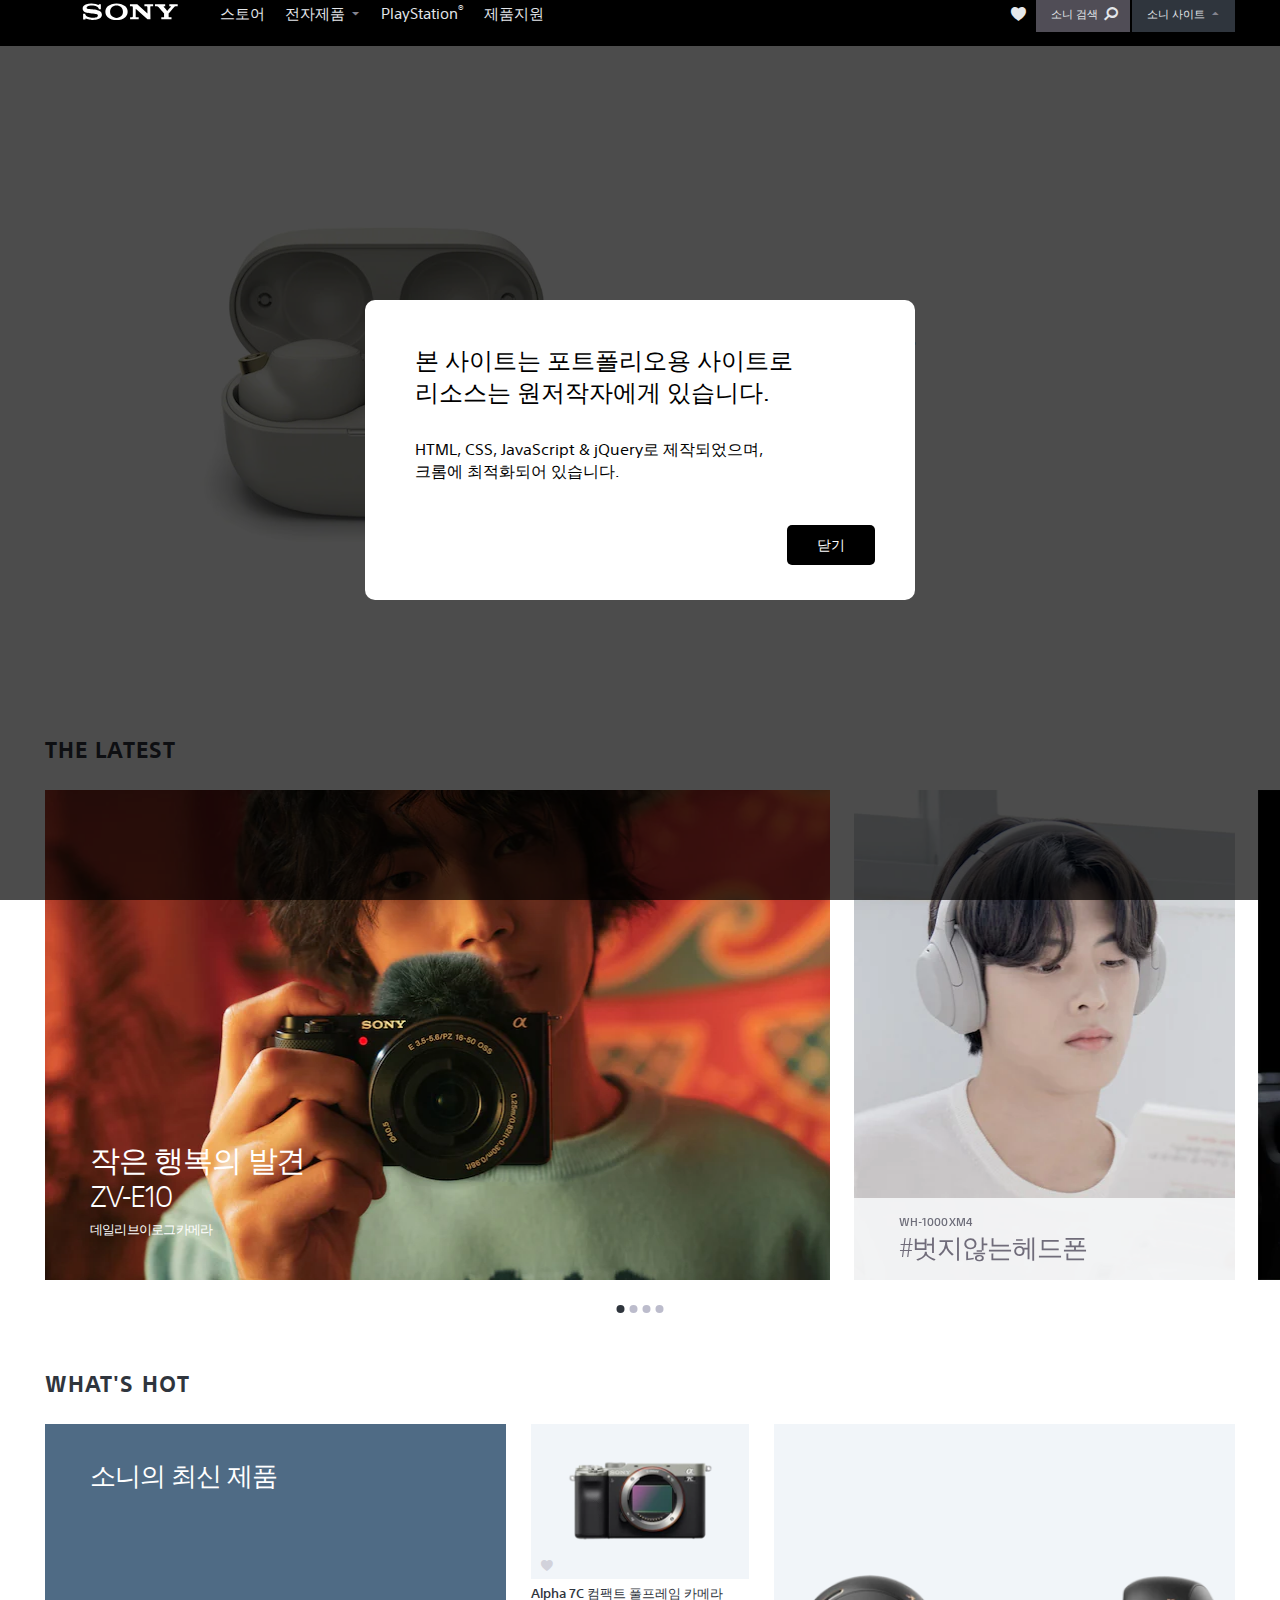
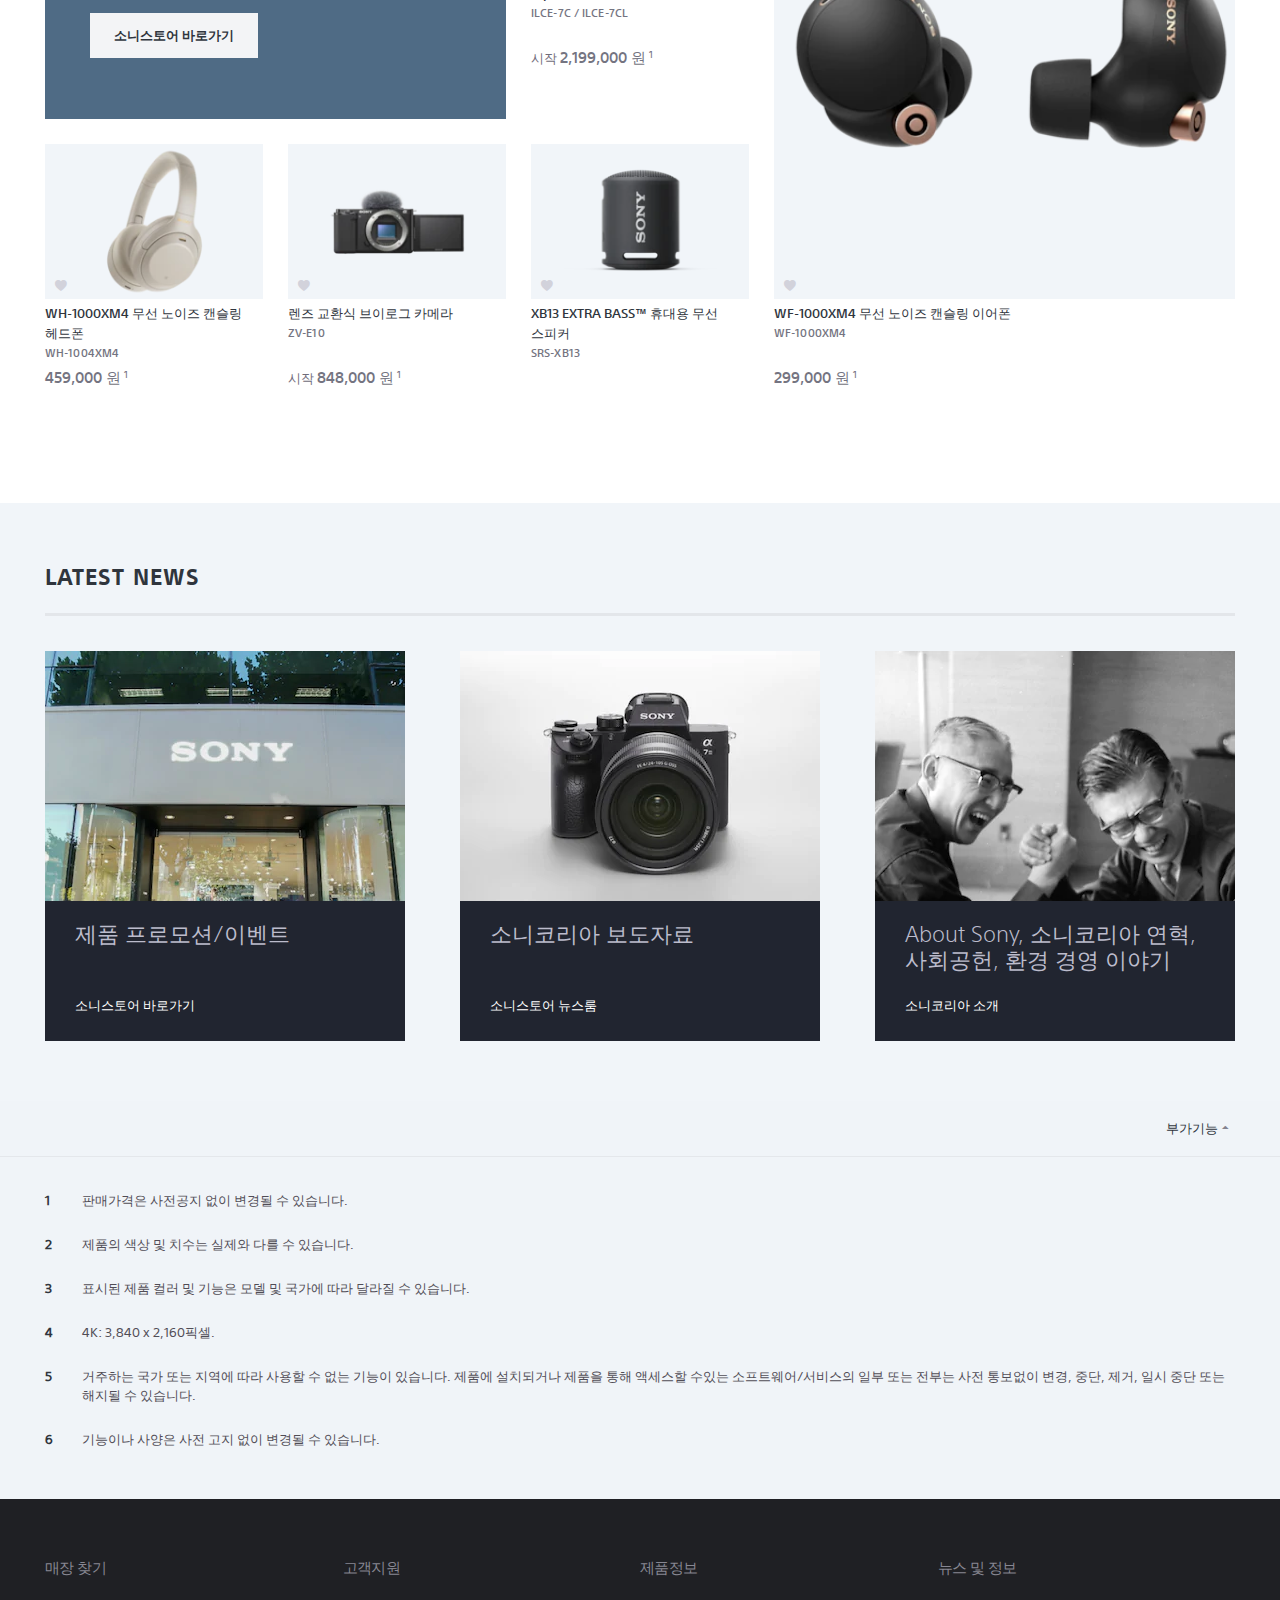
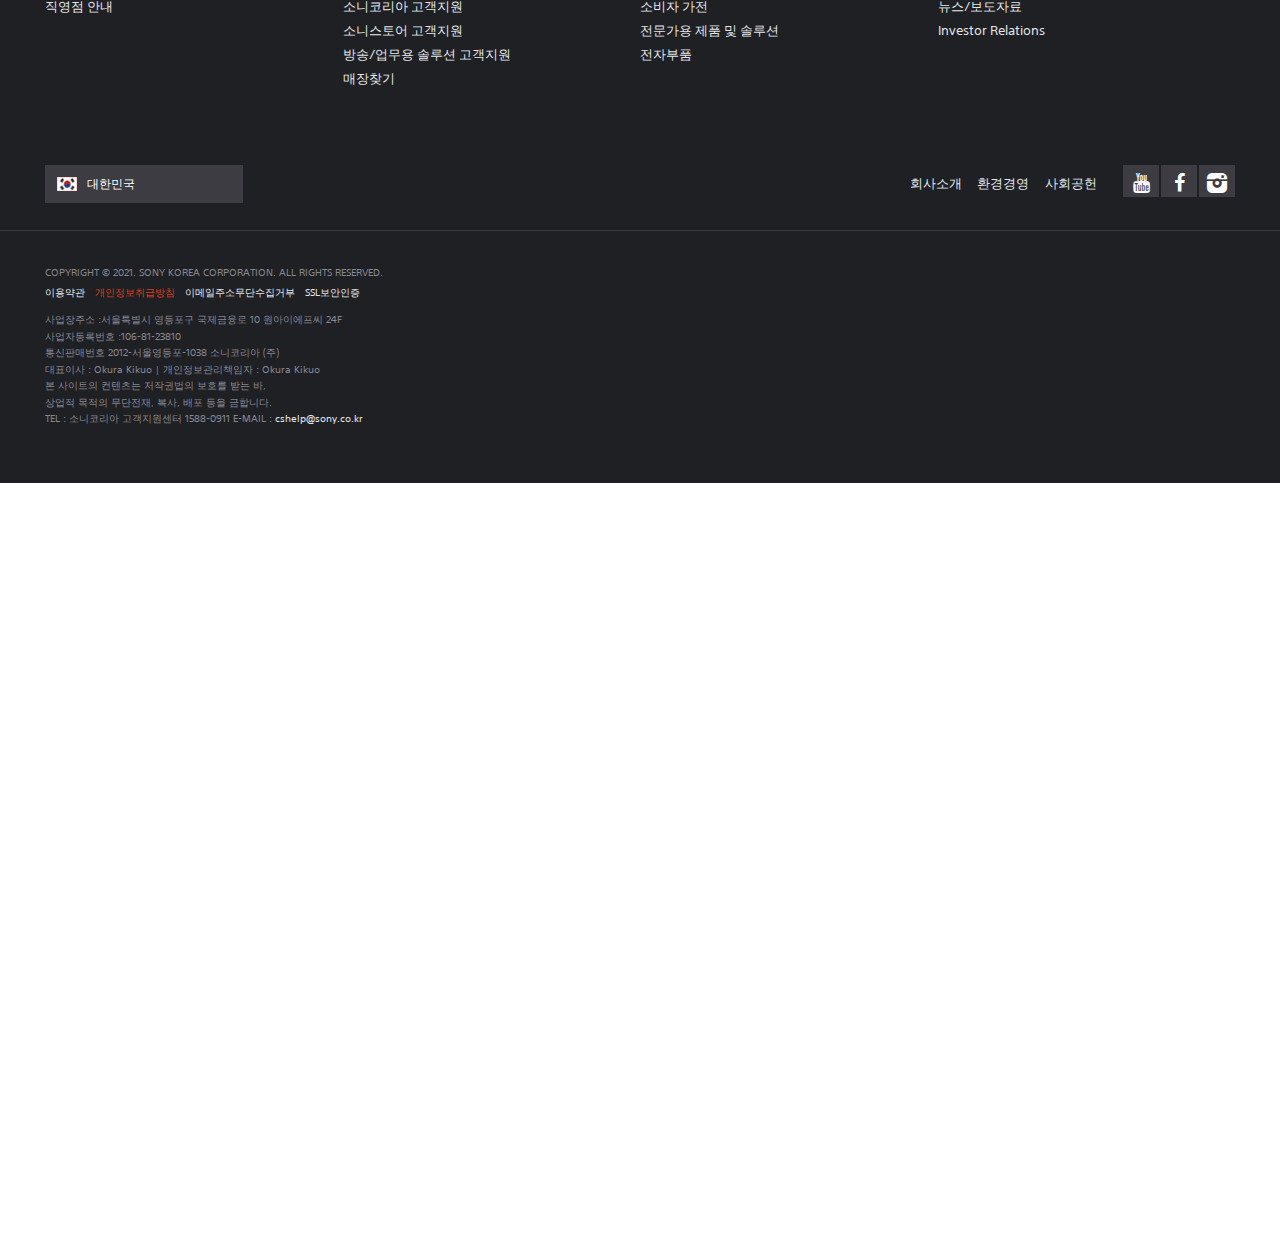
<file: index.html>
<!doctype html>
<html lang="ko">

<head>
  <meta charset="utf-8">
  <meta http-equiv="X-UA-Compatible" content="IE=edge">
  <link rel="shortcut icon" href="images/favicon.ico">
  <link rel="apple-touch-icon" href="images/mobile_web_icon.png">
  <meta name="viewport"
    content="width=device-width, initial-scale=1, minimum-scale=1, maximum-scale=1, user-scalable=no">
  <title>소니코리아| 최신 기술 및 소식 | 가전 | 엔터테인먼트 | Sony KR</title>
  <script src="js/jquery.min.js"></script>
  <!--[if lt IE 9]><script src="js/html5shiv.js"></script><![endif]-->
  <script src="js/prefixfree.min.js"></script>
  <script src="js/respond.min.js"></script>
  <script src="js/swiper/swiper.min.js"></script>
  <link rel="stylesheet" href="css/fontello/css/fontello.css">
  <link rel="stylesheet" href="js/swiper/swiper.min.css">
  <link rel="stylesheet" href="css/normalize.css">
  <link rel="stylesheet" href="css/main.css">
  <script src="js/script.js"></script>
</head>

<body>
  <div class="wrap">
    <!-- 모달창 -->
    <div class="modal">
      <div class="modal-box">
        <p class="modal__txt01">
          본 사이트는 포트폴리오용 사이트로<br>
          리소스는 원저작자에게 있습니다.
        </p>
        <p class="modal__txt02">
          HTML, CSS, JavaScript & jQuery로 제작되었으며,<br>
          크롬에 최적화되어 있습니다.
        </p>
        <button class="modal__close">닫기</button>
      </div>
    </div>
    <!--// 모달창 -->

    <!-- Sony site -->
    <div class="site">
      <div class="container">
        <button class="site__close">
          닫기<i class="icon-cancel"></i>
        </button>
        <h2 class="site__tit">소니 사이트</h2>
        <div class="site-wrap01">
          <a href="#" class="site-box site-box01">
            <img src="images/site-01.webp" alt="SONY GROUP SITE">
            <span>SONY GROUP SITE</span>
          </a>
          <a href="#" class="site-box site-box02">
            <img src="images/site-02.webp" alt="소니 디자인">
            <span>소니 디자인</span>
          </a>
          <a href="#" class="site-box site-box03">
            <img src="images/site-03.webp" alt="소니 알파">
            <span>소니 알파</span>
          </a>
          <a href="#" class="site-box site-box04">
            <img src="images/site-04.webp" alt="소니 컴퓨터 엔터테인먼트 코리아">
            <span>소니 컴퓨터 엔터테인먼트 코리아</span>
          </a>
        </div>
        <div class="site-wrap02">
          <p class="site-link">
            <a href="#">소니 방송/업무용 솔루션</a>
            <span>오디오 및 비이오 업계를 위한 세계 최고의 장비.</span>
          </p>
          <p class="site-link">
            <a href="#">소니 픽쳐스</a>
            <span>좋아하는 영화와 TV 쇼를 위한 허브.</span>
          </p>
          <p class="site-link">
            <a href="#">소니 방송/업무용 솔루션 고객지원</a>
          </p>
          <p class="site-link">
            <a href="#">소니 ATV 뮤직 퍼블리싱</a>
          </p>
          <p class="site-link">
            <a href="#">환경경영</a>
          </p>
        </div>
      </div>
    </div>
    <!--// Sony site -->

    <!-- Header -->
    <header class="header">
      <div class="container">
        <a href="index.html" class="header__logo">
          <svg xmlns="http://www.w3.org/2000/svg" viewBox="0 0 526 114" xml:space="preserve" tabindex="-1"
            xmlns:xlink="http://www.w3.org/1999/xlink" focusable="false" class="brand-logo-svg" version="1.1">
            <g transform="translate(13.000000, 12.000000)" tabindex="-1" focusable="false" fill="#FFFFFF">
              <path
                d="M179.106,88.578 C160.994,88.578 144.183,83.144 132.96,73.074 C124.479,65.464 120.405,55.124 120.405,44.486 C120.405,33.973 124.655,23.565 132.96,15.996 C143.377,6.498 161.782,0.549 179.106,0.549 C198.278,0.549 213.624,5.378 225.355,16.021 C233.702,23.597 237.739,33.959 237.739,44.486 C237.739,54.691 233.454,65.558 225.355,73.074 C214.433,83.21 197.268,88.578 179.106,88.578 L179.106,76.966 C188.722,76.966 197.638,73.646 203.864,67.453 C210.051,61.298 212.933,53.73 212.933,44.486 C212.933,35.625 209.823,27.346 203.864,21.473 C197.719,15.418 188.591,12.013 179.106,12.013 C169.595,12.013 160.456,15.385 154.309,21.473 C148.383,27.342 145.267,35.65 145.267,44.486 C145.267,53.292 148.415,61.589 154.309,67.453 C160.46,73.574 169.566,76.966 179.106,76.966 L179.106,88.578">
              </path>
              <path
                d="M46.724,0.591 C37.036,0.591 26.026,2.404 16.677,6.58 C8.046,10.433 0.979,16.66 0.979,26.986 C0.974,36.285 6.885,41.73 6.724,41.582 C9.239,43.896 13.286,47.837 23.866,50.154 C28.596,51.187 38.706,52.773 48.776,53.829 C58.767,54.882 68.605,55.882 72.608,56.898 C75.791,57.708 81.142,58.812 81.142,64.808 C81.142,70.783 75.509,72.607 74.529,72.999 C73.55,73.39 66.792,76.488 54.647,76.488 C45.679,76.488 34.899,73.79 30.968,72.386 C26.44,70.773 21.687,68.64 17.255,63.228 C16.152,61.882 14.414,58.193 14.414,54.537 L3.419,54.537 L3.419,85.341 L15.64,85.341 C15.64,85.341 15.64,81.962 15.64,81.177 C15.64,80.704 16.23,78.753 18.282,79.683 C20.835,80.843 28.326,83.826 36.159,85.462 C42.582,86.802 46.724,87.765 54.708,87.765 C67.735,87.765 74.735,85.646 79.573,84.263 C84.132,82.96 89.762,80.615 94.34,76.966 C96.815,74.994 102.249,69.935 102.249,60.755 C102.249,51.947 97.522,46.478 95.858,44.814 C93.593,42.548 90.823,40.787 87.938,39.433 C85.427,38.252 81.46,36.832 78.216,36.037 C71.917,34.49 57.677,32.584 50.864,31.872 C43.725,31.125 31.335,30.098 26.388,28.566 C24.887,28.101 21.833,26.644 21.833,23.097 C21.833,20.571 23.229,18.43 25.993,16.699 C30.38,13.952 39.241,12.24 48.481,12.24 C59.401,12.202 68.651,14.7 74.535,17.328 C76.538,18.221 78.876,19.507 80.737,21.025 C82.833,22.736 85.784,26.289 86.846,31.248 L96.716,31.248 L96.716,4.435 L85.696,4.435 L85.696,7.549 C85.696,8.558 84.658,9.865 82.695,8.782 C77.762,6.198 63.816,0.615 46.724,0.591">
              </path>
              <path
                d="M288.223,5.464 L341.98,53.976 L341.43,21.314 C341.373,17.03 340.584,15.242 335.953,15.242 C329.762,15.242 325.844,15.242 325.844,15.242 L325.844,5.472 L371.811,5.472 L371.811,15.242 C371.811,15.242 368.141,15.242 361.947,15.242 C357.225,15.242 356.928,16.755 356.867,21.314 L357.701,83.728 L341.959,83.728 L280.047,28.467 L280.057,67.683 C280.113,71.949 280.311,73.954 284.703,73.954 C290.889,73.954 295.744,73.954 295.744,73.954 L295.744,83.724 L250.602,83.724 L250.602,73.954 C250.602,73.954 254.967,73.954 261.154,73.954 C265.096,73.954 264.939,70.197 264.939,67.462 L264.939,21.684 C264.939,18.73 264.523,15.248 258.336,15.248 L249.775,15.248 L249.775,5.464 L288.223,5.464">
              </path>
              <path
                d="M424.332,73.937 C424.762,73.937 426.68,73.88 427.051,73.767 C428.113,73.437 428.834,72.679 429.168,71.89 C429.309,71.56 429.379,70.091 429.379,69.777 C429.379,69.777 429.385,54.849 429.385,54.333 C429.385,53.962 429.357,53.8 428.729,52.976 C428.035,52.07 400.572,20.947 399.314,19.578 C397.754,17.874 395.014,15.244 390.846,15.244 C387.533,15.244 381.297,15.244 381.297,15.244 L381.297,5.468 L435.197,5.468 L435.197,15.23 C435.197,15.23 429.953,15.23 428.699,15.23 C427.199,15.23 426.201,16.656 427.482,18.24 C427.482,18.24 445.619,39.934 445.791,40.164 C445.961,40.392 446.105,40.449 446.334,40.235 C446.561,40.02 464.924,18.441 465.068,18.269 C465.941,17.224 465.354,15.244 463.469,15.244 C462.211,15.244 456.799,15.244 456.799,15.244 L456.799,5.468 L500.979,5.468 L500.979,15.244 C500.979,15.244 494.422,15.244 491.109,15.244 C487.527,15.244 486.07,15.904 483.377,18.951 C482.145,20.344 454.389,52.027 453.633,52.886 C453.236,53.335 453.273,53.962 453.273,54.333 C453.273,54.929 453.273,68.341 453.273,69.771 C453.273,70.083 453.344,71.552 453.484,71.882 C453.816,72.675 454.539,73.431 455.602,73.759 C455.973,73.874 457.865,73.931 458.295,73.931 C460.234,73.931 468.391,73.931 468.391,73.931 L468.391,83.704 L414.766,83.704 L414.766,73.931 L424.332,73.937">
              </path>
            </g>
          </svg>
        </a>
        <nav class="gnb">
          <ul class="gnb-list">
            <li><a href="#">스토어</a></li>
            <li><span class="elec-btn">전자제품<i class="icon-down-micro"></i></span></li>
            <li><a href="#">PlayStation<sup>&reg;</sup></a></li>
            <li><a href="#">제품지원</a></li>
          </ul>
        </nav>
        <div class="user-menu">
          <a href="#" class="favo"><i class="icon-heart"></i></a>
          <button class="srch-btn">소니 검색<i class="icon-search"></i></button>
          <button class="site-btn">소니 사이트<i class="icon-up-micro"></i></button>
          <i class="icon-down-dir srch-arrow"></i>
        </div>
        <div class="srch">
          <form method="GET" class="srch-form">
            <label>소니검색</label>
            <input type="text" placeholder="검색" class="srch-form__input">
            <i class="icon-cancel srch-form__clear"></i>
          </form>
        </div>
      </div>
      <div class="elec">
        <div class="elec-top">
          <div class="container">
            <div class="elec-cate-area">
              <div class="elec-cate">
                <a href="#" class="elec-cate__tit">
                  오디오
                  <i class="icon-right-open-mini"></i>
                </a>
                <ul class="elec-menu-list">
                  <li>
                    <i class="icon-angle-double-right"></i>
                    <a href="#">헤드폰</a>
                  </li>
                  <li>
                    <i class="icon-angle-double-right"></i>
                    <a href="#">MP3 플레이어</a>
                  </li>
                  <li>
                    <i class="icon-angle-double-right"></i>
                    <a href="#">하이 레졸루션 오디오</a>
                  </li>
                  <li>
                    <i class="icon-angle-double-right"></i>
                    <a href="#">무선 스피커</a>
                  </li>
                </ul>
                <a href="#" class="elec-cate__all">모두 보기</a>
              </div>
              <div class="elec-cate">
                <a href="#" class="elec-cate__tit">
                  카메라
                  <i class="icon-right-open-mini"></i>
                </a>
                <ul class="elec-menu-list">
                  <li>
                    <i class="icon-angle-double-right"></i>
                    <a href="#">렌즈 교환식 카메라</a>
                  </li>
                  <li>
                    <i class="icon-angle-double-right"></i>
                    <a href="#">렌즈</a>
                  </li>
                  <li>
                    <i class="icon-angle-double-right"></i>
                    <a href="#">컴팩트 카메라</a>
                  </li>
                  <li>
                    <i class="icon-angle-double-right"></i>
                    <a href="#">시네마 라인 카메라</a>
                  </li>
                </ul>
                <a href="#" class="elec-cate__all">모두 보기</a>
              </div>
              <div class="elec-cate">
                <a href="#" class="elec-cate__tit">
                  비디오 카메라
                  <i class="icon-right-open-mini"></i>
                </a>
                <ul class="elec-menu-list">
                  <li>
                    <i class="icon-angle-double-right"></i>
                    <a href="#">캠코더</a>
                  </li>
                  <li>
                    <i class="icon-angle-double-right"></i>
                    <a href="#">액션 카메라</a>
                  </li>
                  <li>
                    <i class="icon-angle-double-right"></i>
                    <a href="#">전문가용 비디오 카메라</a>
                  </li>
                  <li>
                    <i class="icon-angle-double-right"></i>
                    <a href="#">시네마 라인 카메라</a>
                  </li>
                </ul>
                <a href="#" class="elec-cate__all">모두 보기</a>
              </div>
              <div class="elec-cate">
                <a href="#" class="elec-cate__tit">
                  카 오디오
                  <i class="icon-right-open-mini"></i>
                </a>
                <ul class="elec-menu-list">
                  <li>
                    <i class="icon-angle-double-right"></i>
                    <a href="#">수신기 및 플레이어</a>
                  </li>
                  <li>
                    <i class="icon-angle-double-right"></i>
                    <a href="#">앰프</a>
                  </li>
                  <li>
                    <i class="icon-angle-double-right"></i>
                    <a href="#">스피커 및 서브우퍼</a>
                  </li>
                </ul>
                <a href="#" class="elec-cate__all">모두 보기</a>
              </div>
              <div class="elec-cate">
                <a href="#" class="elec-cate__tit">
                  스토리지 및 케이블
                  <i class="icon-right-open-mini"></i>
                </a>
                <ul class="elec-menu-list">
                  <li>
                    <i class="icon-angle-double-right"></i>
                    <a href="#">메모리 카드 및 SSD</a>
                  </li>
                  <li>
                    <i class="icon-angle-double-right"></i>
                    <a href="#">케이블</a>
                  </li>
                </ul>
                <a href="#" class="elec-cate__all">모두 보기</a>
              </div>
            </div>
            <div class="elec-btn-area">
              <a href="#" class="elec__btn">
                <i class="icon-th"></i>
                전체 전자제품
              </a>
              <a href="#" class="elec__btn">
                전문가용 제품 및 솔루션 보기
              </a>
            </div>
          </div>
        </div>
        <div class="elec-bot">
          <div class="container">
            <a class="elec-bot-cont">
              <span class="elec-bot__img">
                <img src="images/elec-bot-1.webp" alt="소니코리아">
              </span>
              <p class="elec-bot-txt-area">
                <span class="elec-bot__tit">소니코리아</span>
                <span class="elec-bot__desc">About Sony, 소니코리아 연혁, 사회공헌, 환경 경영 이야기</span>
              </p>
            </a>
            <a class="elec-bot-cont">
              <span class="elec-bot__img">
                <img src="images/elec-bot-2.webp" alt="WF-1000XM4">
              </span>
              <p class="elec-bot-txt-area">
                <span class="elec-bot__tit">WF-1000XM4</span>
                <span class="elec-bot__desc">노이즈 캔슬링으로 몰입하다</span>
              </p>
            </a>
          </div>
        </div>
      </div>
    </header>
    <!--// Header -->

    <!-- Visual -->
    <section class="visual">
      <h2 style="display: none;">Visual</h2>
      <div class="container">
        <div class="visual-txt-area">
          <span class="visual__model">WF-1000XM4</span>
          <span class="visual__txt">헤드폰에 도전하다</span>
          <a href="#" class="visual__btn">WF-1000XM4 알아보기</a>
        </div>
      </div>
    </section>
    <!--// Visual -->

    <!-- THE LATEST -->
    <section class="latest">
      <div class="container">
        <h2 class="latest__tit">THE LATEST</h2>
        <div class="latest-slide">
          <div class="swiper-container sw-latest">
            <div class="swiper-wrapper">
              <div class="swiper-slide swiper-slide--wide">
                <a href="#">
                  <img src="images/slide_01.webp" alt="슬라이드 1">
                  <p class="sw-latest__txt01">
                    작은 행복의 발견<br>ZV-E10
                    <span>데일리 브이로그 카메라</span>
                  </p>
                </a>
              </div>
              <div class="swiper-slide swiper-slide--blank">
              </div>
              <div class="swiper-slide">
                <a href="#">
                  <img src="images/slide_02.webp" alt="슬라이드 2">
                  <p class="sw-latest__txt02">
                    <span>WH-1000XM4</span>
                    #벗지않는헤드폰
                  </p>
                </a>
              </div>
              <div class="swiper-slide">
                <a href="#">
                  <img src="images/slide_03.webp" alt="슬라이드 3">
                  <p class="sw-latest__txt03">
                    <span>α1</span>
                    독보적인존재감
                    <i class="icon-right-open-big"></i>
                  </p>
                </a>
              </div>
              <div class="swiper-slide">
                <a href="#">
                  <img src="images/slide_04.webp" alt="슬라이드 4">
                  <p class="sw-latest__txt02">
                    <span>SRS-XB13</span>
                    어디든 함께하는 스피커
                    <i class="icon-right-open-big"></i>
                  </p>
                </a>
              </div>
              <div class="swiper-slide">
                <a href="#">
                  <img src="images/slide_05.webp" alt="슬라이드 5">
                  <p class="sw-latest__txt02">
                    <span>ZV-1</span>
                    그냥을<br>그냥이 아니게
                  </p>
                </a>
              </div>
              <div class="swiper-slide">
                <a href="#">
                  <img src="images/slide_06.webp" alt="슬라이드 6">
                  <p class="sw-latest__txt03">
                    <span>SRS-XP500</span>
                    음악에 흠뻑 취하기
                    <i class="icon-right-open-big"></i>
                  </p>
                </a>
              </div>
              <div class="swiper-slide">
                <a href="#">
                  <img src="images/slide_07.webp" alt="슬라이드 7">
                  <p class="sw-latest__txt03">
                    <span>α75 III</span>
                    영상의 초격차
                    <i class="icon-right-open-big"></i>
                  </p>
                </a>
              </div>
              <div class="swiper-slide">
                <a href="#">
                  <img src="images/slide_08.webp" alt="슬라이드 8">
                  <p class="sw-latest__txt04">
                    <span>α7 III</span>
                    모두를 위한 완벽한 선택<br>당신에게 필요한 모든 것
                    <i class="icon-right-open-big"></i>
                  </p>
                </a>
              </div>
              <div class="swiper-slide">
                <a href="#">
                  <img src="images/slide_09.webp" alt="슬라이드 9">
                  <p class="sw-latest__txt05">
                    <span>FX3</span>
                    시네마틱 표현의 진수를<br>보여주는
                    <i class="icon-right-open-big"></i>
                  </p>
                </a>
              </div>
            </div>
            <div class="sw-latest__prev">
              <i class="icon-left-open-big"></i>
            </div>
            <div class="sw-latest__next">
              <i class="icon-right-open-big"></i>
            </div>
          </div>
          <div class="swiper-pagination sw-latest__pg"></div>
        </div>
      </div>
    </section>
    <!--// THE LATEST -->

    <!-- WHAT'S HOT -->
    <section class="hot">
      <div class="container">
        <h2 class="hot__tit">WHAT'S HOT</h2>
        <div class="hot-wrap">
          <div class="hot-box hot-box01 hot-box--x2">
            <h3>소니의 최신 제품</h3>
            <a href="#">소니스토어 바로가기</a>
          </div>
          <div class="hot-box hot-box02">
            <a href="#">
              <div class="hot-box-img">
                <img src="images/box-2.webp" alt="제품">
                <i class="icon-heart"></i>
              </div>
              <p class="hot-box__name">
                Alpha 7C 컴팩트 풀프레임 카메라
                <span>ILCE-7C / ILCE-7CL</span>
              </p>
              <span class="hot-box__pri">
                시작 <em>2,199,000 원</em> <sup>1</sup>
              </span>
            </a>
          </div>
          <div class="hot-box hot-box03">
            <a href="#">
              <div class="hot-box-img">
                <img src="images/box-3.webp" alt="제품">
                <i class="icon-heart"></i>
              </div>
              <p class="hot-box__name">
                WH-1000XM4 무선 노이즈 캔슬링 헤드폰
                <span>WH-1004XM4</span>
              </p>
              <span class="hot-box__pri">
                <em>459,000 원</em> <sup>1</sup>
              </span>
            </a>
          </div>
          <div class="hot-box hot-box04">
            <a href="#">
              <div class="hot-box-img">
                <img src="images/box-4.webp" alt="제품">
                <i class="icon-heart"></i>
              </div>
              <p class="hot-box__name">
                렌즈 교환식 브이로그 카메라
                <span>ZV-E10</span>
              </p>
              <span class="hot-box__pri">
                시작 <em>848,000 원</em> <sup>1</sup>
              </span>
            </a>
          </div>
          <div class="hot-box hot-box05">
            <a href="#">
              <div class="hot-box-img">
                <img src="images/box-5.webp" alt="제품">
                <i class="icon-heart"></i>
              </div>
              <p class="hot-box__name">
                XB13 EXTRA BASS&trade; 휴대용 무선 스피커
                <span>SRS-XB13</span>
              </p>
            </a>
          </div>
          <div class="hot-box hot-box06 hot-box--x4">
            <a href="#">
              <div class="hot-box-img">
                <img src="images/box-6.webp" alt="제품">
                <i class="icon-heart"></i>
              </div>
              <p class="hot-box__name">
                WF-1000XM4 무선 노이즈 캔슬링 이어폰
                <span>WF-1000XM4</span>
              </p>
              <span class="hot-box__pri">
                <em>299,000 원</em> <sup>1</sup>
              </span>
            </a>
          </div>
        </div>
      </div>
    </section>
    <!-- WHAT'S HOT -->

    <!-- LATEST NEWS -->
    <section class="news">
      <div class="container">
        <h2 class="news__tit">LATEST NEWS</h2>
        <div class="news-wrap">
          <div class="swiper-container sw-news">
            <div class="swiper-wrapper">
              <div class="swiper-slide">
                <a href="#" class="sw-news-link">
                  <p class="sw-news-text-box">
                    제품 프로모션/이벤트
                    <span>소니스토어 바로가기</span>
                  </p>
                  <img src="images/news-1.webp" alt="뉴스 1">
                </a>
              </div>
              <div class="swiper-slide">
                <a href="#" class="sw-news-link">
                  <p class="sw-news-text-box">
                    소니코리아 보도자료
                    <span>소니스토어 뉴스룸</span>
                  </p>
                  <img src="images/news-2.webp" alt="뉴스 2">
                </a>
              </div>
              <div class="swiper-slide">
                <a href="#" class="sw-news-link">
                  <p class="sw-news-text-box">
                    About Sony, 소니코리아 연혁, 사회공헌, 환경 경영 이야기
                    <span>소니코리아 소개</span>
                  </p>
                  <img src="images/news-3.webp" alt="뉴스 3">
                </a>
              </div>
            </div>
          </div>
        </div>
      </div>
    </section>
    <!-- LATEST NEWS -->

    <!-- Add-on -->
    <section class="addon">
      <h2 style="display: none;">Add-on</h2>
      <div class="addon-top">
        <div class="container">
          <span class="addon__tit">부가기능</span>
          <i class="icon-up-micro"></i>
        </div>
      </div>
      <div class="addon-main">
        <div class="container">
          <ul class="addon-list">
            <li>판매가격은 사전공지 없이 변경될 수 있습니다.</li>
            <li>제품의 색상 및 치수는 실제와 다를 수 있습니다.</li>
            <li>표시된 제품 컬러 및 기능은 모델 및 국가에 따라 달라질 수 있습니다.</li>
            <li>4K: 3,840 x 2,160픽셀.</li>
            <li>거주하는 국가 또는 지역에 따라 사용할 수 없는 기능이 있습니다. 제품에 설치되거나 제품을 통해 액세스할 수있는 소프트웨어/서비스의 일부 또는 전부는 사전 통보없이
              변경, 중단, 제거, 일시 중단 또는 해지될 수 있습니다.</li>
            <li>기능이나 사양은 사전 고지 없이 변경될 수 있습니다.</li>
          </ul>
        </div>
      </div>
    </section>
    <!-- Add-on -->

    <!-- Footer -->
    <footer class="footer">
      <div class="footer-top">
        <div class="container">
          <ul class="footer-dep01">
            <li>
              <span>매장 찾기</span>
              <ul class="footer-dep02">
                <li><a href="#">직영점 안내</a></li>
              </ul>
            </li>
            <li>
              <span>고객지원</span>
              <ul class="footer-dep02">
                <li><a href="#">소니코리아 고객지원</a></li>
                <li><a href="#">소니스토어 고객지원</a></li>
                <li><a href="#">방송/업무용 솔루션 고객지원</a></li>
                <li><a href="#">매장찾기</a></li>
              </ul>
            </li>
            <li>
              <span>제품정보</span>
              <ul class="footer-dep02">
                <li><a href="#">소비자 가전</a></li>
                <li><a href="#">전문가용 제품 및 솔루션</a></li>
                <li><a href="#">전자부품</a></li>
              </ul>
            </li>
            <li>
              <span>뉴스 및 정보</span>
              <ul class="footer-dep02">
                <li><a href="#">뉴스/보도자료</a></li>
                <li><a href="#">Investor Relations</a></li>
              </ul>
            </li>
          </ul>
          <div class="footer-etc">
            <a href="#" class="footer__lang">대한민국</a>
            <div class="footer-etc-wrap clearfix">
              <div class="footer-etc-menu">
                <a href="#">회사소개</a>
                <a href="#">환경경영</a>
                <a href="#">사회공헌</a>
              </div>
              <div class="footer-sns-area">
                <div class="footer__sns footer__sns--y">
                  <i class="icon-youtube"></i>
                  <div class="sns-box">
                    <i class="icon-cancel sns-box__close"></i>
                    <p class="sns-box-cont sns-box-cont--y">
                      <span class="sns-box__tit">Youtube 구독</span>
                      <span class="sns-box__yt">
                        <img src="images/sns-yt.png" alt="유튜브">
                        YouTube
                        <em>999+</em>
                      </span>
                      <a href="#" class="sns-box__link">Youtube 방문하기</a>
                    </p>
                    <i class="icon-down-dir sns-box__arrow"></i>
                  </div>
                </div>
                <div class="footer__sns footer__sns--f">
                  <i class="icon-facebook"></i>
                  <div class="sns-box">
                    <i class="icon-cancel sns-box__close"></i>
                    <p class="sns-box-cont sns-box-cont--f">
                      <span class="sns-box__tit">Facebook에서 좋아요 누르기</span>
                      <span class="sns-box__fb">
                        <img src="images/sns-fb.png" alt="페이스북">
                        좋아요 20만개
                      </span>
                      <a href="#" class="sns-box__link">Facebook 방문하기</a>
                    </p>
                    <i class="icon-down-dir sns-box__arrow"></i>
                  </div>
                </div>
                <div class="footer__sns footer__sns--i">
                  <i class="icon-instagram-filled"></i>
                  <div class="sns-box">
                    <i class="icon-cancel sns-box__close"></i>
                    <p class="sns-box-cont sns-box-cont--i">
                      <span class="sns-box__tit">인스타그램에서 팔로우하기</span>
                      <a href="#" class="sns-box__link">인스타그램에서 보기</a>
                    </p>
                    <i class="icon-down-dir sns-box__arrow"></i>
                  </div>
                </div>
              </div>
            </div>
          </div>
        </div>
      </div>
      <div class="footer-bot">
        <div class="container">
          <span class="copy">COPYRIGHT &copy; 2021. SONY KOREA CORPORATION. ALL RIGHTS RESERVED.</span>
          <p class="legal">
            <a href="#">이용약관</a>
            <a href="#"><em>개인정보취급방침</em></a>
            <a href="#">이메일주소무단수집거부</a>
            <a href="#">SSL보안인증</a>
          </p>
          <address class="addr">
            사업장주소 :서울특별시 영등포구 국제금융로 10 원아이에프씨 24F<br>
            사업자등록번호 :106-81-23810<br>
            통신판매번호 2012-서울영등포-1038 소니코리아 (주)<br>
            대표이사 : Okura Kikuo | 개인정보관리책임자 : Okura Kikuo<br>
            본 사이트의 컨텐츠는 저작권법의 보호를 받는 바,<br>
            상업적 목적의 무단전재, 복사, 배포 등을 금합니다.<br>
            TEL : 소니코리아 고객지원센터 1588-0911 E-MAIL :
            <a href="#" class="email"> cshelp@sony.co.kr</a>
          </address>
        </div>
      </div>
    </footer>
    <!-- Footer -->

    <!-- Go-top -->
    <span class="go-top">
      <i class="icon-up-open-big"></i>
    </span>
    <!--// Go-top -->
  </div>
</body>

</html>
</file>
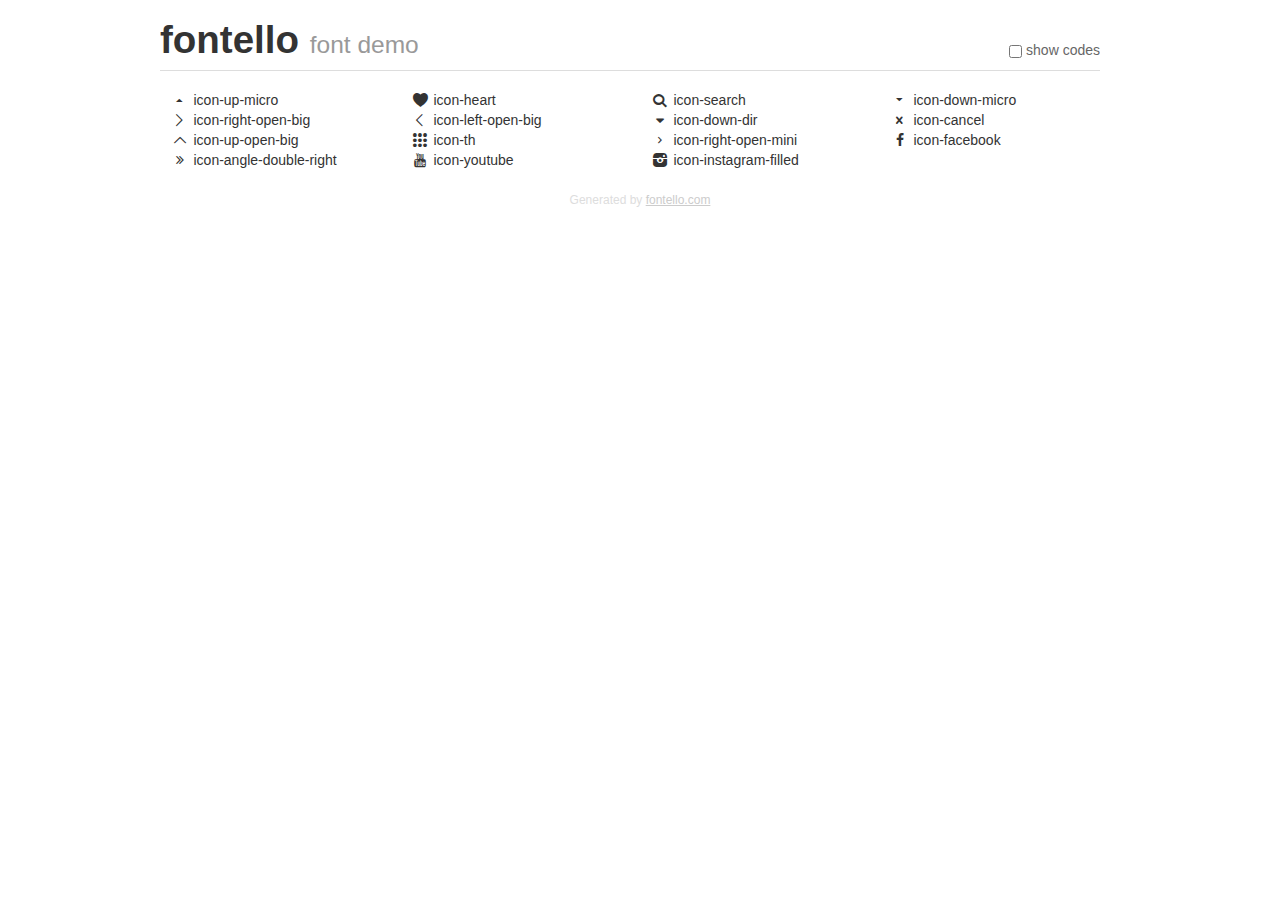
<file: css/fontello/demo.html>
<!DOCTYPE html>
<html>
  <head>
  <!--[if lt IE 9]><script language="javascript" type="text/javascript" src="//html5shim.googlecode.com/svn/trunk/html5.js"></script><![endif]-->
  <meta charset="UTF-8">
  <style>
    html {
      font-size: 100%;
      -webkit-text-size-adjust: 100%;
      -ms-text-size-adjust: 100%;
    }
    a:focus {
      outline: thin dotted #333;
      outline: 5px auto -webkit-focus-ring-color;
      outline-offset: -2px;
    }
    a:hover,
    a:active {
      outline: 0;
    }
    input {
      margin: 0;
      font-size: 100%;
      vertical-align: middle;
      *overflow: visible;
      line-height: normal;
    }
    input::-moz-focus-inner {
      padding: 0;
      border: 0;
    }
    body {
      margin: 0;
      font-family: "Helvetica Neue", Helvetica, Arial, sans-serif;
      font-size: 14px;
      line-height: 20px;
      color: #333;
      background-color: #fff;
    }
    a {
      color: #08c;
      text-decoration: none;
    }
    a:hover {
      color: #005580;
      text-decoration: underline;
    }
    .row {
      margin-left: -20px;
      *zoom: 1;
    }
    .row:before,
    .row:after {
      display: table;
      content: "";
      line-height: 0;
    }
    .row:after {
      clear: both;
    }
    .span3 {
      float: left;
      min-height: 1px;
      margin-left: 20px;
      width: 220px;
    }
    .container {
      width: 940px;
      margin-right: auto;
      margin-left: auto;
      *zoom: 1;
    }
    .container:before,
    .container:after {
      display: table;
      content: "";
      line-height: 0;
    }
    .container:after {
      clear: both;
    }
    small {
      font-size: 85%;
    }
    h1 {
      margin: 10px 0;
      font-family: inherit;
      font-weight: bold;
      line-height: 20px;
      color: inherit;
      text-rendering: optimizelegibility;
      line-height: 40px;
      font-size: 38.5px;
    }
    h1 small {
      font-weight: normal;
      line-height: 1;
      color: #999;
      font-size: 24.5px;
    }

    body {
      margin-top: 90px;
    }
    .header {
      position: fixed;
      top: 0;
      left: 50%;
      margin-left: -480px;
      background-color: #fff;
      border-bottom: 1px solid #ddd;
      padding-top: 10px;
      z-index: 10;
    }
    .footer {
      color: #ddd;
      font-size: 12px;
      text-align: center;
      margin-top: 20px;
    }
    .footer a {
      color: #ccc;
      text-decoration: underline;
    }
    .the-icons {
      font-size: 14px;
      line-height: 24px;
    }
    .switch {
      position: absolute;
      right: 0;
      bottom: 10px;
      color: #666;
    }
    .switch input {
      margin-right: 0.3em;
    }
    .codesOn .i-name {
      display: none;
    }
    .codesOn .i-code {
      display: inline;
    }
    .i-code {
      display: none;
    }
    @font-face {
      font-family: 'fontello';
      src: url('./font/fontello.eot?22754901');
      src: url('./font/fontello.eot?22754901#iefix') format('embedded-opentype'),
           url('./font/fontello.woff?22754901') format('woff'),
           url('./font/fontello.ttf?22754901') format('truetype'),
           url('./font/fontello.svg?22754901#fontello') format('svg');
      font-weight: normal;
      font-style: normal;
    }
    .demo-icon {
      font-family: "fontello";
      font-style: normal;
      font-weight: normal;
      speak: never;
     
      display: inline-block;
      text-decoration: inherit;
      width: 1em;
      margin-right: .2em;
      text-align: center;
      /* opacity: .8; */
     
      /* For safety - reset parent styles, that can break glyph codes*/
      font-variant: normal;
      text-transform: none;
     
      /* fix buttons height, for twitter bootstrap */
      line-height: 1em;
     
      /* Animation center compensation - margins should be symmetric */
      /* remove if not needed */
      margin-left: .2em;
     
      /* You can be more comfortable with increased icons size */
      /* font-size: 120%; */
     
      /* Font smoothing. That was taken from TWBS */
      -webkit-font-smoothing: antialiased;
      -moz-osx-font-smoothing: grayscale;
     
      /* Uncomment for 3D effect */
      /* text-shadow: 1px 1px 1px rgba(127, 127, 127, 0.3); */
    }
    </style>
    <link rel="stylesheet" href="css/animation.css"><!--[if IE 7]><link rel="stylesheet" href="css/" + font.fontname + "-ie7.css"><![endif]-->
    <script>
      function toggleCodes(on) {
        var obj = document.getElementById('icons');
      
        if (on) {
          obj.className += ' codesOn';
        } else {
          obj.className = obj.className.replace(' codesOn', '');
        }
      }
    </script>
  </head>
  <body>
    <div class="container header">
      <h1>fontello <small>font demo</small></h1>
      <label class="switch">
        <input type="checkbox" onclick="toggleCodes(this.checked)">show codes
      </label>
    </div>
    <div class="container" id="icons">
      <div class="row">
        <div class="span3" title="Code: 0xe800">
          <i class="demo-icon icon-up-micro">&#xe800;</i> <span class="i-name">icon-up-micro</span><span class="i-code">0xe800</span>
        </div>
        <div class="span3" title="Code: 0xe801">
          <i class="demo-icon icon-heart">&#xe801;</i> <span class="i-name">icon-heart</span><span class="i-code">0xe801</span>
        </div>
        <div class="span3" title="Code: 0xe802">
          <i class="demo-icon icon-search">&#xe802;</i> <span class="i-name">icon-search</span><span class="i-code">0xe802</span>
        </div>
        <div class="span3" title="Code: 0xe803">
          <i class="demo-icon icon-down-micro">&#xe803;</i> <span class="i-name">icon-down-micro</span><span class="i-code">0xe803</span>
        </div>
      </div>
      <div class="row">
        <div class="span3" title="Code: 0xe804">
          <i class="demo-icon icon-right-open-big">&#xe804;</i> <span class="i-name">icon-right-open-big</span><span class="i-code">0xe804</span>
        </div>
        <div class="span3" title="Code: 0xe805">
          <i class="demo-icon icon-left-open-big">&#xe805;</i> <span class="i-name">icon-left-open-big</span><span class="i-code">0xe805</span>
        </div>
        <div class="span3" title="Code: 0xe806">
          <i class="demo-icon icon-down-dir">&#xe806;</i> <span class="i-name">icon-down-dir</span><span class="i-code">0xe806</span>
        </div>
        <div class="span3" title="Code: 0xe807">
          <i class="demo-icon icon-cancel">&#xe807;</i> <span class="i-name">icon-cancel</span><span class="i-code">0xe807</span>
        </div>
      </div>
      <div class="row">
        <div class="span3" title="Code: 0xe808">
          <i class="demo-icon icon-up-open-big">&#xe808;</i> <span class="i-name">icon-up-open-big</span><span class="i-code">0xe808</span>
        </div>
        <div class="span3" title="Code: 0xe809">
          <i class="demo-icon icon-th">&#xe809;</i> <span class="i-name">icon-th</span><span class="i-code">0xe809</span>
        </div>
        <div class="span3" title="Code: 0xe80a">
          <i class="demo-icon icon-right-open-mini">&#xe80a;</i> <span class="i-name">icon-right-open-mini</span><span class="i-code">0xe80a</span>
        </div>
        <div class="span3" title="Code: 0xf09a">
          <i class="demo-icon icon-facebook">&#xf09a;</i> <span class="i-name">icon-facebook</span><span class="i-code">0xf09a</span>
        </div>
      </div>
      <div class="row">
        <div class="span3" title="Code: 0xf101">
          <i class="demo-icon icon-angle-double-right">&#xf101;</i> <span class="i-name">icon-angle-double-right</span><span class="i-code">0xf101</span>
        </div>
        <div class="span3" title="Code: 0xf167">
          <i class="demo-icon icon-youtube">&#xf167;</i> <span class="i-name">icon-youtube</span><span class="i-code">0xf167</span>
        </div>
        <div class="span3" title="Code: 0xf31f">
          <i class="demo-icon icon-instagram-filled">&#xf31f;</i> <span class="i-name">icon-instagram-filled</span><span class="i-code">0xf31f</span>
        </div>
      </div>
    <div class="container footer">Generated by <a href="https://fontello.com">fontello.com</a></div>
  </body>
</html>
</file>
<file: css/fontello/css/fontello.css>
@font-face {
  font-family: 'fontello';
  src: url('../font/fontello.eot?55532577');
  src: url('../font/fontello.eot?55532577#iefix') format('embedded-opentype'),
       url('../font/fontello.woff2?55532577') format('woff2'),
       url('../font/fontello.woff?55532577') format('woff'),
       url('../font/fontello.ttf?55532577') format('truetype'),
       url('../font/fontello.svg?55532577#fontello') format('svg');
  font-weight: normal;
  font-style: normal;
}
/* Chrome hack: SVG is rendered more smooth in Windozze. 100% magic, uncomment if you need it. */
/* Note, that will break hinting! In other OS-es font will be not as sharp as it could be */
/*
@media screen and (-webkit-min-device-pixel-ratio:0) {
  @font-face {
    font-family: 'fontello';
    src: url('../font/fontello.svg?55532577#fontello') format('svg');
  }
}
*/
[class^="icon-"]:before, [class*=" icon-"]:before {
  font-family: "fontello";
  font-style: normal;
  font-weight: normal;
  speak: never;

  display: inline-block;
  text-decoration: inherit;
  width: 1em;
  margin-right: .2em;
  text-align: center;
  /* opacity: .8; */

  /* For safety - reset parent styles, that can break glyph codes*/
  font-variant: normal;
  text-transform: none;

  /* fix buttons height, for twitter bootstrap */
  line-height: 1em;

  /* Animation center compensation - margins should be symmetric */
  /* remove if not needed */
  margin-left: .2em;

  /* you can be more comfortable with increased icons size */
  /* font-size: 120%; */

  /* Font smoothing. That was taken from TWBS */
  -webkit-font-smoothing: antialiased;
  -moz-osx-font-smoothing: grayscale;

  /* Uncomment for 3D effect */
  /* text-shadow: 1px 1px 1px rgba(127, 127, 127, 0.3); */
}

.icon-up-micro:before { content: '\e800'; } /* '' */
.icon-heart:before { content: '\e801'; } /* '' */
.icon-search:before { content: '\e802'; } /* '' */
.icon-down-micro:before { content: '\e803'; } /* '' */
.icon-right-open-big:before { content: '\e804'; } /* '' */
.icon-left-open-big:before { content: '\e805'; } /* '' */
.icon-down-dir:before { content: '\e806'; } /* '' */
.icon-cancel:before { content: '\e807'; } /* '' */
.icon-up-open-big:before { content: '\e808'; } /* '' */
.icon-th:before { content: '\e809'; } /* '' */
.icon-right-open-mini:before { content: '\e80a'; } /* '' */
.icon-facebook:before { content: '\f09a'; } /* '' */
.icon-angle-double-right:before { content: '\f101'; } /* '' */
.icon-youtube:before { content: '\f167'; } /* '' */
.icon-instagram-filled:before { content: '\f31f'; } /* '' */
</file>
<file: css/main.css>
@charset "utf-8";
@import url("../fonts/font.css");

* {
  margin: 0;
  padding: 0;
  box-sizing: border-box;
}

a {
  color: #000;
  text-decoration: none;
}

img {
  border: 0;
  vertical-align: middle;
}

li,
ul {
  list-style: none;
}

html {
  font-size: 10px;
  overflow-x: hidden;
}

body {
  font-family: "SST W01 Roman", "Malgun Gothic", sans-serif;
  font-size: 1.6rem;
  font-weight: 400;
  line-height: 1.65;
  letter-spacing: normal;
  color: #2f353d;
}

/* 공통 클래스 */
.container {
  position: relative;
  width: 100%;
  max-width: 119rem;
  margin: 0 auto;
}

.swiper-container {
  width: 100%;
  height: 100%;
}

.clearfix::after {
  content: "";
  position: relative;
  display: block;
  width: 100%;
  clear: both;
}

.wrap {
  position: relative;
  display: block;
}

/* 모달창 */
.modal {
  position: fixed;
  left: 0;
  top: 0;
  display: block;
  width: 100%;
  height: 100%;
  background: rgba(0, 0, 0, .7);
  z-index: 7;
}

.modal-box {
  position: absolute;
  left: 50%;
  top: 50%;
  transform: translate(-50%, -50%);
  display: block;
  width: 55rem;
  height: 30rem;
  background: #fff;
  border-radius: 1rem;
  padding: 4.5rem 5rem;
}

.modal__txt01 {
  display: block;
  font-size: 2.4rem;
  font-weight: 500;
  line-height: normal;
  margin-bottom: 3rem;
  color: #000;
}

.modal__txt02 {
  display: block;
  font-size: 1.6rem;
  font-weight: 400;
  line-height: normal;
  color: #000;
}

.modal__close {
  position: absolute;
  right: 4rem;
  bottom: 3.5rem;
  display: block;
  font-size: 1.4rem;
  font-weight: 400;
  line-height: 4rem;
  text-align: center;
  border: 0;
  border-radius: .5rem;
  color: #fff;
  background-color: #000;
  padding: 0 3rem;
  cursor: pointer;
}

/* Sony site */
.site {
  position: relative;
  background: #f1f5f9;
  padding: 2rem 0 6.5rem 0;
  margin-top: -76.669rem;
  transition: all .5s;
}

.site--open {
  margin-top: 0;
}

.site__close {
  position: absolute;
  right: 0;
  top: 0;
  display: block;
  width: 8.6rem;
  height: 3.8rem;
  font-family: "SST W01 Medium", "Malgun Gothic", sans-serif;
  font-size: 1.2rem;
  text-align: left;
  color: #fff;
  background-color: #504d56;
  border: 0;
  padding: .9rem 1.3rem 1rem 1.3rem;
  cursor: pointer;
  transition: all .5s;
}

.site__close:hover {
  background-color: #212530;
}

.site__close i {
  position: absolute;
  right: .6rem;
  top: .9rem;
  font-size: 1.8rem;
}

.site__tit {
  font-size: 2.2rem;
  font-weight: 500;
  line-height: 3rem;
  letter-spacing: .11rem;
  color: #2f353d;
  padding: 5rem 0 3.7rem 0;
}

.site-wrap01 {
  position: relative;
  height: 35.7907rem;
  margin-bottom: 4.8rem;
}

.site-box {
  position: absolute;
  width: 31%;
  height: 15.6609rem;
}

.site-box01 {
  left: 0;
  top: 0;
  height: 100%;
}

.site-box02 {
  left: calc(119rem * 34.5 / 100);
  top: 0;
}

.site-box03 {
  right: 0;
  top: 0;
}

.site-box04 {
  left: calc(119rem * 34.5 / 100);
  bottom: 0;
}

.site-box img {
  width: 100%;
  height: auto;
}

.site-box:hover img {
  opacity: .9;
}

.site-box span {
  position: absolute;
  left: 0;
  bottom: 0;
  font-family: "SST W01 Medium", "Malgun Gothic", sans-serif;
  font-size: 1.2rem;
  font-weight: 500;
  line-height: 1.8rem;
  letter-spacing: .012rem;
  color: #2f353d;
}

.site-wrap02 {
  display: flex;
  flex-wrap: wrap;
  background-color: #fff;
  padding: 2rem 0 0 1.18%;
}

.site-link {
  display: block;
  width: 21.5%;
  line-height: 2.64rem;
  padding-bottom: 2.1rem;
  margin-left: 2.52%;
}

.site-link a {
  display: inline-block;
  font-size: 1.3rem;
  font-weight: 400;
  line-height: 2rem;
  color: #5d58f5;
  transition: all .3s;
}

.site-link a:hover {
  color: #3c4c74;
}

.site-link span {
  display: block;
  font-size: 1.2rem;
  font-weight: 400;
  line-height: 1.8rem;
  word-break: keep-all;
  color: #504d56;
  margin-bottom: .8rem;
}

/* Header */
.header {
  position: relative;
  display: block;
  width: 100%;
  height: 6.4rem;
  background-color: #000;
  z-index: 999999;
}

.header>.container {
  display: flex;
}

.header__logo {
  display: block;
  width: 10rem;
  margin: 1.9rem 3.5rem 0 3.5rem;
}

.gnb {
  display: block;
}

.gnb-list {
  display: block;
  font-size: 0;
}

.gnb-list>li {
  position: relative;
  display: inline-block;
  overflow: hidden;
  margin-right: 1rem;
}

.gnb-list>li>a {
  display: block;
  font-size: 1.5rem;
  line-height: 6.4rem;
  color: #e4e7eb;
  overflow: hidden;
  padding: 0 0.5rem;
  transition: all 0.3s;
}

.gnb-list>li>a:hover {
  color: #fff;
}

.gnb-list>li>a::after {
  content: "";
  position: absolute;
  left: 0;
  bottom: -0.4rem;
  width: 100%;
  height: 0.4rem;
  background: #336ef2;
  transition: all 0.3s;
}

.gnb-list>li>a:hover::after {
  bottom: 0;
}

.elec-btn {
  display: block;
  font-size: 1.5rem;
  line-height: 6.4rem;
  color: #e4e7eb;
  overflow: hidden;
  padding-left: 0.5rem;
  cursor: pointer;
}

.elec-btn:hover {
  color: #fff;
}

.elec-btn::after {
  content: "";
  position: absolute;
  left: 0;
  bottom: -0.4rem;
  width: 100%;
  height: 0.4rem;
  background: #336ef2;
  transition: all 0.3s;
}

.elec-btn:hover::after {
  bottom: 0;
}

.icon-down-micro {
  color: #83838f;
}

.elec-btn:hover .icon-down-micro {
  color: #fff;
}

.user-menu {
  display: flex;
  height: 6.4rem;
  font-size: 0;
  align-items: center;
  margin-left: auto;
}

.favo {
  display: inline-block;
  width: 3.1rem;
  height: 3.6rem;
  font-size: 1.4rem;
  line-height: 3.6rem;
  text-align: center;
  color: #e4e7eb;
}

.favo:hover {
  background: #2f353d;
}

.srch-btn {
  display: inline-block;
  height: 3.6rem;
  font-family: "SST W01 Medium", "Malgun Gothic", sans-serif;
  font-size: 1.1rem;
  color: #e4e7eb;
  background-color: #504d56;
  border: 0;
  padding: 0.4rem 1rem 0.6rem 1.5rem;
  margin-left: 0.2rem;
  cursor: pointer;
  transition: all 0.3s;
}

.srch-btn:hover {
  background: #5d58f5;
}

.icon-search {
  display: inline-block;
  font-size: 1.4rem;
  margin-left: 0.3rem;
  transform: scaleX(-1);
}

.site-btn {
  display: inline-block;
  height: 3.6rem;
  font-family: "SST W01 Medium", "Malgun Gothic", sans-serif;
  font-size: 1.1rem;
  color: #e4e7eb;
  background: #2f353d;
  border: 0;
  padding: 0.4rem 1rem 0.6rem 1.5rem;
  margin-left: 0.2rem;
  cursor: pointer;
  transition: all 0.3s;
}

.site-btn:hover {
  background: #504d56;
}

.icon-up-micro {
  font-size: 1.4rem;
  color: #83838f;
}

.srch-arrow {
  position: absolute;
  right: 13rem;
  top: 3.4rem;
  display: none;
  font-size: 3rem;
  color: #fff;
  transform: rotate(180deg);
  z-index: 9;
}

.srch {
  position: absolute;
  right: 10.5rem;
  top: 6.4rem;
  display: none;
  width: 46.7rem;
  height: 7.9rem;
  box-shadow: 0 0 3rem .5rem rgb(39 43 55 / 25%);
  -webkit-box-shadow: 0 0 3rem .5rem rgb(39 43 55 / 25%);
}

.srch-form {
  display: block;
  padding: 2rem 2rem 1rem 2.9rem;
  background-color: #fff;
}

.srch-form label {
  display: block;
  font-family: "SST W01 Medium", "Malgun Gothic", sans-serif;
  font-size: 1.2rem;
  font-weight: 500;
  line-height: 1;
  letter-spacing: -0.012rem;
  color: #747481;
  margin-top: -1rem;
}

.srch-form__input {
  display: block;
  width: 80%;
  font-size: 3rem;
  font-weight: 400;
  line-height: 4.95rem;
  color: #504d56;
  border: none;
  outline-style: none;
}

.srch-form__clear {
  position: absolute;
  right: 2.5rem;
  top: 2.2rem;
  display: none;
  height: 3.5rem;
  font-size: 2.5rem;
  color: #5d58f5;
}

.srch-form__clear:hover {
  background-color: #e4e7eb;
}

.elec {
  position: relative;
  display: none;
}

.elec::after {
  content: '';
  display: block;
  height: 2rem;
  -webkit-box-shadow: inset 0 2rem 2rem -2rem rgb(39 43 55 / 25%);
  box-shadow: inset 0 2rem 2rem -2rem rgb(39 43 55 / 25%);
}

.elec-top {
  background-color: #fff;
  padding: 3rem 0 3.4rem 0;
}

.elec-cate-area {
  display: flex;
  margin-bottom: 5rem;
}

.elec-cate {
  position: relative;
  display: flex;
  flex-direction: column;
  width: calc(119rem / 5);
  border-right: .1rem solid #d5d5d5;
  margin-right: 2rem;
}

.elec-cate:last-child {
  border-right: 0;
  margin-right: 0;
}

.elec-cate__tit {
  display: block;
  font-family: "SST W01 Medium", "Malgun Gothic", sans-serif;
  font-size: 1.3rem;
  line-height: 1.794rem;
  color: #5d58f5;
  margin-bottom: 1.8rem;
}

.elec-cate__tit .icon-right-open-mini {
  font-size: 1.2rem;
  margin-left: -.7rem;
}

.elec-menu-list {
  display: block;
}

.elec-menu-list>li {
  position: relative;
  display: block;
  padding-left: 1.8rem;
  margin-bottom: 1.4rem;
}

.elec-menu-list>li:last-child {
  margin-bottom: 2.7rem;
}

.elec-menu-list>li>i {
  position: absolute;
  left: 0;
  top: -.4rem;
  font-size: 1rem;
}

.elec-menu-list>li>a {
  display: block;
  font-size: 1.1rem;
  line-height: 1.2rem;
  color: #61656A;
  margin: 0 0 1rem 1.5rem;
  cursor: pointer;
  transition: all .5s;
}

.elec-menu-list>li>a:hover {
  color: #5d58f5;
}

.elec-cate__all {
  display: block;
  font-size: 1.1rem;
  color: #5d58f5;
  margin-top: auto;
  transition: all .5s;
}

.elec-cate__all:hover {
  color: #3c4c74;
}

.elec-btn-area {
  display: flex;
  justify-content: center;
}

.elec__btn {
  display: block;
  width: 21.752rem;
  height: 4rem;
  font-size: 1.3rem;
  text-align: center;
  color: #fff;
  background-color: #5865f5;
  padding: 1rem 2.4rem;
  margin: 0 2.5rem
}

.elec__btn .icon-th {
  margin-right: .3rem;
}

.elec-bot {
  background-color: #f1f5f9;
  padding: 3.1rem 0 3.4rem 0;
}

.elec-bot .container {
  display: flex;
}

.elec-bot-cont {
  display: block;
  width: 50%;
}

.elec-bot__img {
  display: block;
  float: left;
  width: 27%;
  height: auto;
  margin-right: 4.9rem;
}

.elec-bot__img img {
  width: 100%;
}

.elec-bot-txt-area {
  display: block;
}

.elec-bot__tit {
  display: block;
  font-family: "SST W01 Medium", "Malgun Gothic", sans-serif;
  font-size: 1.3rem;
  line-height: 2.64rem;
  color: #3c4c74;
}

.elec-bot__desc {
  display: block;
  font-size: 1.1rem;
  line-height: 2.64rem;
  color: #3c3c42;
}

/* Visual */
.visual {
  position: relative;
  display: block;
}

.visual .container {
  height: 64rem;
  background: url("../images/visual.webp") no-repeat center;
  background-size: cover;
}

.visual-txt-area {
  position: absolute;
  left: 48%;
  top: 50%;
  transform: translateY(-50%);
  display: block;
}

.visual__model {
  display: block;
  font-family: "SST W01 Medium", "Malgun Gothic", sans-serif;
  font-size: 1.5rem;
  line-height: 2.2rem;
  color: #212530;
}

.visual__txt {
  display: block;
  font-size: 3.8rem;
  letter-spacing: -0.152rem;
  line-height: 4.3rem;
  color: #212530;
  margin: 0 0 2.8rem -0.2rem;
  white-space: nowrap;
}

.visual__btn {
  display: inline-block;
  font-size: 1.3rem;
  color: #fff;
  background: #5865f5;
  padding: 1rem 2.4rem;
  white-space: nowrap;
}

.visual__btn:hover {
  background: #3e59f2;
}

/* THE LATEST */
.latest {
  position: relative;
  display: block;
}

.latest__tit,
.hot__tit,
.news__tit {
  font-family: "SST W01 Bold", "Malgun Gothic", sans-serif;
  font-size: 2.2rem;
  line-height: 3rem;
  letter-spacing: 0.11rem;
  color: #2f353d;
  padding: 5rem 0 2.4rem 0;
}

.latest-slide {
  position: relative;
  display: block;
  width: 100%;
  height: 53rem;
}

.sw-latest {
  display: block;
  height: 49rem;
  overflow: visible;
}

.sw-latest .swiper-slide {
  position: relative;
  width: 32%;
  margin-right: 2%;
  opacity: 1;
  transition: all 0.3s;
}

.sw-latest .swiper-slide:last-child {
  margin-right: 0;
}

.sw-latest .swiper-slide:hover {
  opacity: 0.9;
}

.sw-latest .swiper-slide a {
  display: block;
  width: 100%;
  height: 100%;
}

.sw-latest .swiper-slide img {
  width: 100%;
  height: 49rem;
}

.sw-latest .swiper-slide--wide {
  width: 65.97%;
}

.sw-latest .swiper-slide--wide img {
  width: 100%;
  height: 49rem;
}

.sw-latest .swiper-slide--blank {
  width: 0;
  margin-right: 0;
  opacity: 0;
}

.sw-latest__txt01 {
  position: absolute;
  left: 0;
  bottom: 0;
  display: block;
  font-family: "SST W01 Light", "Malgun Gothic", sans-serif;
  font-size: 3rem;
  font-weight: 200;
  line-height: 1.2;
  letter-spacing: -0.12rem;
  color: #fff;
  padding: 4rem 4.5rem;
  white-space: nowrap;
}

.sw-latest__txt01 span {
  position: relative;
  display: block;
  font-size: 1.3rem;
  line-height: 2rem;
  margin-top: 0.5rem;
}

.sw-latest__txt02 {
  position: absolute;
  left: 0;
  bottom: 0;
  display: block;
  width: 100%;
  font-family: "SST W01 Light", "Malgun Gothic", sans-serif;
  font-size: 2.6rem;
  font-weight: 200;
  line-height: 3.4rem;
  letter-spacing: -0.104rem;
  color: #706c7a;
  background: rgba(243, 244, 246, 0.95);
  padding: 1.5rem 4.5rem;
  white-space: nowrap;
}

.sw-latest__txt02 span {
  position: relative;
  display: block;
  font-family: "SST W01 Medium", "Malgun Gothic", sans-serif;
  font-size: 1.1rem;
  line-height: 1.8rem;
  letter-spacing: 0.011rem;
  color: #6f6f7b;
}

.sw-latest__txt03 {
  position: absolute;
  left: 0;
  bottom: 0;
  display: block;
  font-family: "SST W01 Light", "Malgun Gothic", sans-serif;
  font-size: 2.6rem;
  font-weight: 200;
  line-height: 3.4rem;
  letter-spacing: -0.104rem;
  color: #fff;
  padding: 3rem;
  white-space: nowrap;
}

.sw-latest__txt03 span {
  position: relative;
  display: block;
  font-family: "SST W01 Medium", "Malgun Gothic", sans-serif;
  font-size: 1.1rem;
  line-height: 1.8rem;
  letter-spacing: 0.011rem;
  color: #fff;
}

.icon-right-open-big {
  font-size: 1.6rem;
  margin-left: -0.5rem;
}

.sw-latest__txt03 .icon-right-open-big {
  color: #fff;
}

.sw-latest__txt04 {
  position: absolute;
  left: 0;
  bottom: 0;
  display: block;
  width: 100%;
  font-family: "SST W01 Light", "Malgun Gothic", sans-serif;
  font-size: 2.6rem;
  font-weight: 200;
  line-height: 3.4rem;
  letter-spacing: -0.104rem;
  color: #bcbccc;
  background: rgba(33, 37, 48, 0.95);
  padding: 2rem 3rem;
}

.sw-latest__txt04 span {
  position: relative;
  display: block;
  font-family: "SST W01 Medium", "Malgun Gothic", sans-serif;
  font-size: 1.1rem;
  line-height: 1.8rem;
  letter-spacing: 0.011rem;
  color: #bcbccc;
}

.sw-latest__txt04 .icon-right-open-big {
  color: #bcbccc;
}

.sw-latest__txt05 {
  position: absolute;
  left: 0;
  bottom: 0;
  display: block;
  font-family: "SST W01 Light", "Malgun Gothic", sans-serif;
  font-size: 2.6rem;
  font-weight: 200;
  line-height: 3.4rem;
  letter-spacing: -0.104rem;
  color: #000;
  padding: 3rem;
}

.sw-latest__txt05 span {
  position: relative;
  display: block;
  font-family: "SST W01 Medium", "Malgun Gothic", sans-serif;
  font-size: 1.1rem;
  line-height: 1.8rem;
  letter-spacing: 0.011rem;
  color: #000;
}

.sw-latest__txt05 .icon-right-open-big {
  color: #000;
}

.sw-latest .swiper-button-disabled {
  visibility: hidden;
  opacity: 0;
}

.sw-latest__prev {
  position: absolute;
  left: -8%;
  top: calc(49rem / 2);
  transform: translateY(-50%);
  display: block;
  width: 4.8rem;
  height: 7.6rem;
  color: #fff;
  background: rgba(33, 37, 48, 0.4);
  border-radius: 0.1875rem;
  padding: 2.6rem 0 0 1.3rem;
  cursor: pointer;
  z-index: 99;
  visibility: hidden;
  opacity: 0;
  transition: all 0.5s;
}

.sw-latest__prev:hover {
  background: rgba(33, 37, 48, 0.8);
}

.sw-latest__prev--show {
  visibility: initial;
  opacity: 1;
}

.sw-latest__next {
  position: absolute;
  right: -8%;
  top: calc(49rem / 2);
  transform: translateY(-50%);
  display: block;
  width: 4.8rem;
  height: 7.6rem;
  color: #fff;
  background: rgba(33, 37, 48, 0.4);
  border-radius: 0.1875rem;
  padding: 2.6rem 0 0 1.8rem;
  cursor: pointer;
  z-index: 99;
  visibility: hidden;
  opacity: 0;
  transition: all 0.5s;
}

.sw-latest__next:hover {
  background: rgba(33, 37, 48, 0.8);
}

.sw-latest__next--show {
  visibility: initial;
  opacity: 1;
}

.sw-latest__pg {
  left: 50%;
  bottom: 0 !important;
  transform: translateX(-50%);
}

.sw-latest__pg .swiper-pagination-bullet {
  background: #bcbccc;
  opacity: 1;
  margin: 0 0.5rem 0 0 !important;
}

.sw-latest__pg .swiper-pagination-bullet:last-child {
  margin-right: 0 !important;
}

.sw-latest__pg .swiper-pagination-bullet-active {
  background: #2f353d;
}

/* WHAT'S HOT */
.hot {
  position: relative;
  display: block;
}

.hot .container {
  padding-bottom: 6.4rem;
}

.hot-wrap {
  position: relative;
  display: block;
  height: 61.5rem;
  transition: all 0.5s;
}

.hot-box {
  position: absolute;
  width: 21.8rem;
  height: 29.5rem;
  transition: all 0.5s;
}

.hot-box01 {
  left: 0;
  top: 0;
  padding: 3.5rem 0 0 4.5rem
}

.hot-box01 h3 {
  font-family: "SST W01 Medium", "Malgun Gothic", sans-serif;
  font-size: 2.6rem;
  font-weight: 400;
  line-height: 3.4rem;
  letter-spacing: -.104rem;
  color: #fff;
  padding-bottom: 12rem;
}

.hot-box01 a {
  display: inline-block;
  font-size: 1.3rem;
  font-weight: 700;
  line-height: 4.5rem;
  color: #2f353d;
  background-color: #f3f4f6;
  padding: 0 2.4rem;
}

.hot-box02 {
  left: calc(21.8rem * 2 + 2.5rem * 2);
  top: 0;
}

.hot-box03 {
  left: 0;
  top: calc(29.5rem + 2.5rem);
}

.hot-box04 {
  left: calc(21.8rem + 2.5rem);
  top: calc(29.5rem + 2.5rem);
}

.hot-box05 {
  left: calc(21.8rem * 2 + 2.5rem * 2);
  top: calc(29.5rem + 2.5rem);
}

.hot-box06 {
  left: calc(21.8rem * 3 + 2.5rem * 3);
  top: 0;
}

.hot-box--x2 {
  width: calc(21.8rem * 2 + 2.5rem);
  background-color: #4f6b85;
}

.hot-box--x4 {
  width: calc(21.8rem * 2 + 2.5rem);
  height: calc(29.5rem * 2 + 2.5rem);
}

.hot-box02 a,
.hot-box03 a,
.hot-box04 a,
.hot-box05 a,
.hot-box06 a {
  display: block;
  width: 100%;
  height: 100%;
}

.hot-box-img {
  position: relative;
  height: 15.5rem;
  text-align: center;
  background: #f1f5f9;
  transition: all .3s;
}

.hot-box06 .hot-box-img {
  height: calc(29.5rem + 2.5rem + 15.5rem);
}

.hot-box-img:hover {
  background: #e7ecf2;
}

.hot-box-img img {
  width: auto;
  height: 100%;
}

.hot-box-img .icon-heart {
  position: absolute;
  left: 0;
  bottom: 0;
  font-size: 1.1rem;
  color: #d2d2db;
  padding: 0.5rem .8rem;
}

.icon-heart--on {
  color: #f25429 !important;
}

.hot-box-img .icon-heart:hover {
  color: #f25429;
}

.hot-box__name {
  font-family: "SST W01 Medium", "Malgun Gothic", sans-serif;
  font-size: 1.3rem;
  font-weight: 500;
  line-height: 2rem;
  word-break: keep-all;
  color: #2f353d;
  margin: 0.5rem 0 2rem 0;
}

.hot-box__name span {
  display: block;
  font-size: 1.1rem;
  line-height: 1.8rem;
  letter-spacing: 0.011rem;
  color: #747481;
}

.hot-box__pri {
  position: absolute;
  bottom: 5rem;
  font-size: 1.3rem;
  line-height: 2rem;
  color: #706c7a;
}

.hot-box__pri em {
  font-family: "SST W01 Medium", "Malgun Gothic", sans-serif;
  font-size: 1.5rem;
  font-style: normal;
  line-height: 2.2rem;
  color: #747481;
}

.hot-box-pri {
  font-size: 1rem;
  color: #5d58f5;
}

/* LATEST NEWS */
.news {
  position: relative;
  display: block;
  background-color: #f1f5f9;
  padding-bottom: 6rem;
}

.news__tit {
  padding: 6rem 0 2rem 0;
}

.news-wrap {
  padding-top: 3.5rem;
  border-top: 0.3rem solid #e3e6ea;
}

.sw-news .swiper-wrapper {
  height: 39rem;
}

.sw-news-link {
  position: relative;
  display: block;
  width: 100%;
  height: 100%;
  background: #fff;
  overflow: hidden;
}

.sw-news-text-box {
  font-family: "SST W01 Light", "Malgun Gothic", sans-serif;
  position: absolute;
  left: 0;
  bottom: 0;
  display: block;
  width: 100%;
  height: 14rem;
  font-size: 2.2rem;
  font-weight: 200;
  line-height: 2.6rem;
  word-break: keep-all;
  color: #bcbccc;
  background-color: #212530;
  padding: 2rem 3rem 10rem 3rem;
  z-index: 9;
}

.sw-news-text-box span {
  position: absolute;
  left: 3rem;
  bottom: 2.5rem;
  display: inline-block;
  font-size: 1.3rem;
  font-weight: 400;
  line-height: 2rem;
  color: #fff;
  transition: all 0.3s;
}

.sw-news-text-box span:hover {
  color: #83838f;
}

.sw-news-link>img {
  position: absolute;
  left: 50%;
  transform: translateX(-50%);
  opacity: 1;
  transition: all 0.3s;
}

.sw-news-link:hover>img {
  opacity: 0.9;
}

/* Add-on */
.addon {
  position: relative;
  display: block;
  background: #f0f4f8;
}

.addon-top {
  cursor: pointer;
}

.addon-top .container {
  display: flex;
  justify-content: flex-end;
}

.addon__tit {
  font-size: 1.3rem;
  line-height: 5.5rem;
  color: #2f353d;
}

.addon .icon-up-micro {
  margin: 1.5rem 0 0 -0.3rem;
}

.addon-main {
  border-top: .1rem solid #e4e7eb;
  padding: 3.4rem 0 5rem 0;
}

.addon-main--hide {
  height: 0;
}

.addon-list>li {
  position: relative;
  display: block;
  font-size: 1.3rem;
  line-height: 1.9rem;
  color: #504d56;
  padding-left: 3.7rem;
  margin-bottom: 2.5rem;
  counter-increment: num;
}

.addon-list>li:last-child {
  margin-bottom: 0;
}

.addon-list>li::before {
  content: counter(num);
  position: absolute;
  left: 0;
  font-weight: 700;
  color: #2f353d;
}

/* Footer */
.footer {
  position: relative;
  display: block;
  padding: 6rem 0 4.4rem;
  background: #1f2024;
}

.footer-top {
  border-bottom: solid .1rem #3c3c42;
  padding-bottom: 2.7rem;
}

.footer-dep01 {
  display: flex;
  width: 100%;
  margin-bottom: 7.4rem;
}

.footer-dep01>li {
  display: block;
  width: 25%;
}

.footer-dep01>li>span {
  display: block;
  font-size: 1.5rem;
  letter-spacing: -0.06rem;
  line-height: 1.8rem;
  color: #878792;
  margin-bottom: 1.8rem;
}

.footer-dep02>li {
  font-size: 0;
}

.footer-dep02>li>a {
  display: inline-block;
  font-size: 1.3rem;
  line-height: 2.4rem;
  color: #e4e7eb;
  transition: all 0.5s;
}

.footer-dep02>li>a:hover {
  color: #878792;
}

.footer-etc {
  display: flex;
  width: 100%;
}

.footer__lang {
  position: relative;
  display: inline-block;
  width: 19.8rem;
  font-size: 1.2rem;
  font-weight: 400;
  line-height: 3.8rem;
  color: #fff;
  background: #3c3c42;
  padding: 0 1.2rem;
  margin-right: auto;
  transition: all .5s;
}

.footer__lang:hover {
  background: #504d56;
}

.footer__lang::before {
  content: '';
  position: relative;
  display: inline-block;
  width: 2rem;
  height: 1.4rem;
  vertical-align: -.3rem;
  background: url('../images/flag.png') no-repeat -10.03rem -1.42rem;
  margin-right: 1rem;
}

.footer-etc-menu {
  display: block;
  float: left;
  font-size: 0;
}

.footer-etc-menu a {
  font-size: 1.3rem;
  font-weight: 400;
  line-height: 3.8rem;
  color: #e4e7eb;
  margin-left: 1.56rem;
  transition: all .3s;
}

.footer-etc-menu a:hover {
  color: #878792;
}

.footer-sns-area {
  position: relative;
  display: flex;
  float: left;
  margin-left: 2.4rem;
}

.footer__sns {
  position: relative;
  display: inline-block;
  width: 3.6rem;
  height: 3.2rem;
  line-height: 3.2rem;
  text-align: center;
  background: #3c3c42;
  margin-left: .2rem;
  cursor: pointer;
}

.footer__sns--y:hover {
  background: #ef3c39;
}

.footer__sns--f:hover {
  background: #3b5b99;
}

.footer__sns--i:hover {
  background: #507da2;
}

.footer__sns>i {
  font-size: 2rem;
  color: #fff;
  vertical-align: -.3rem;
}

.footer-bot {
  padding-top: 3.4rem;
  height: 20.8rem;
}

.sns-box {
  position: absolute;
  left: 50%;
  bottom: 5.2rem;
  transform: translateX(-50%);
  display: none;
  width: 26rem;
  min-height: 13.5rem;
  text-align: left;
  background: rgba(255, 255, 255, .95);
  padding: 2.5rem;
  cursor: initial;
}

.sns-box__close {
  position: absolute;
  right: 0;
  top: 0;
  display: inline-block;
  width: 3.6rem;
  height: 3.2rem;
  font-size: 1.3rem;
  line-height: 3.2rem;
  text-align: center;
  color: #fff;
  background: #3c3c42;
  cursor: pointer;
  transition: all .5s;
}

.sns-box__close:hover {
  background: #2f353d;
}

.sns-box__tit {
  display: block;
  font-size: 1.6875rem;
  line-height: 1.46667;
  letter-spacing: -.072rem;
  color: #706c7a;
  margin-bottom: 2.3rem;
}

.sns-box__yt {
  display: inline-block;
  font-size: 1.2rem;
  line-height: 2.4rem;
  color: #fff;
  background: #e52117;
  border-radius: .3rem;
  padding-left: .7rem;
  border: .1rem solid #ccc;
}

.sns-box__yt img {
  margin-right: .3rem;
}

.sns-box__yt em {
  font-size: 1.1rem;
  font-style: normal;
  line-height: 2.4rem;
  color: #999;
  background: #fff;
  border-radius: 0 .3rem .3rem 0;
  padding: .7rem .55rem .65rem .3rem;
}

.sns-box__fb {
  display: inline-block;
  font-size: 1.2rem;
  line-height: 2.4rem;
  color: #fff;
  background: #1877f1;
  border-radius: .3rem;
  padding: 0 .7rem;
  border: .1rem solid #ccc;
}

.sns-box__link {
  display: block;
  font-size: 1.25rem;
  color: #7494ef;
  padding: 1.5rem 0 .3rem 0;
}

.sns-box-cont--i .sns-box__link {
  display: block;
  font-size: 1.1rem;
  line-height: 1;
  text-align: center;
  color: #fff;
  background: #507da2;
  padding: .85rem 0;
}

.sns-box__arrow {
  position: absolute;
  left: 50%;
  bottom: -2.2rem;
  transform: translateX(-50%);
  font-size: 3.5rem;
  color: rgba(255, 255, 255, .95);
}

.copy {
  display: block;
  font-size: 1rem;
  line-height: 1.65rem;
  color: #878792;
  margin-bottom: .4rem;
}

.legal {
  display: block;
  font-size: 0;
  margin-bottom: 1.2rem;
}

.legal a {
  font-size: 1rem;
  line-height: 1.46667rem;
  color: #e4e7eb;
  margin-right: 1rem;
  transition: all .5s;
}

.legal a:hover {
  color: #878792;
}

.legal a em {
  font-style: normal;
  color: #dc3a1a;
  transition: all .5s;
}

.legal a em:hover {
  color: #878792;
}

.addr {
  display: block;
  font-size: 1rem;
  font-style: normal;
  line-height: 1.65rem;
  color: #878792;
}

.addr a {
  color: #e4e7eb;
  transition: all .5s;
}

.addr a:hover {
  color: #878792;
}

/* Go-top */
.go-top {
  position: fixed;
  right: -14rem;
  bottom: 5rem;
  display: block;
  width: 4rem;
  height: 3.2rem;
  line-height: 3.2rem;
  text-align: center;
  color: #fff;
  background-color: rgba(33, 37, 48, 0.4);
  border-radius: .125rem;
  cursor: pointer;
  z-index: 9999;
  visibility: hidden;
  opacity: 0;
  transition: all .5s;
}

.go-top:hover {
  background-color: rgba(33, 37, 48, 0.8);
}

.go-top--show {
  visibility: initial;
  opacity: 1;
}
</file>
<file: css/fontello/css/animation.css>
/*
   Animation example, for spinners
*/
.animate-spin {
  -moz-animation: spin 2s infinite linear;
  -o-animation: spin 2s infinite linear;
  -webkit-animation: spin 2s infinite linear;
  animation: spin 2s infinite linear;
  display: inline-block;
}
@-moz-keyframes spin {
  0% {
    -moz-transform: rotate(0deg);
    -o-transform: rotate(0deg);
    -webkit-transform: rotate(0deg);
    transform: rotate(0deg);
  }

  100% {
    -moz-transform: rotate(359deg);
    -o-transform: rotate(359deg);
    -webkit-transform: rotate(359deg);
    transform: rotate(359deg);
  }
}
@-webkit-keyframes spin {
  0% {
    -moz-transform: rotate(0deg);
    -o-transform: rotate(0deg);
    -webkit-transform: rotate(0deg);
    transform: rotate(0deg);
  }

  100% {
    -moz-transform: rotate(359deg);
    -o-transform: rotate(359deg);
    -webkit-transform: rotate(359deg);
    transform: rotate(359deg);
  }
}
@-o-keyframes spin {
  0% {
    -moz-transform: rotate(0deg);
    -o-transform: rotate(0deg);
    -webkit-transform: rotate(0deg);
    transform: rotate(0deg);
  }

  100% {
    -moz-transform: rotate(359deg);
    -o-transform: rotate(359deg);
    -webkit-transform: rotate(359deg);
    transform: rotate(359deg);
  }
}
@-ms-keyframes spin {
  0% {
    -moz-transform: rotate(0deg);
    -o-transform: rotate(0deg);
    -webkit-transform: rotate(0deg);
    transform: rotate(0deg);
  }

  100% {
    -moz-transform: rotate(359deg);
    -o-transform: rotate(359deg);
    -webkit-transform: rotate(359deg);
    transform: rotate(359deg);
  }
}
@keyframes spin {
  0% {
    -moz-transform: rotate(0deg);
    -o-transform: rotate(0deg);
    -webkit-transform: rotate(0deg);
    transform: rotate(0deg);
  }

  100% {
    -moz-transform: rotate(359deg);
    -o-transform: rotate(359deg);
    -webkit-transform: rotate(359deg);
    transform: rotate(359deg);
  }
}
</file>
